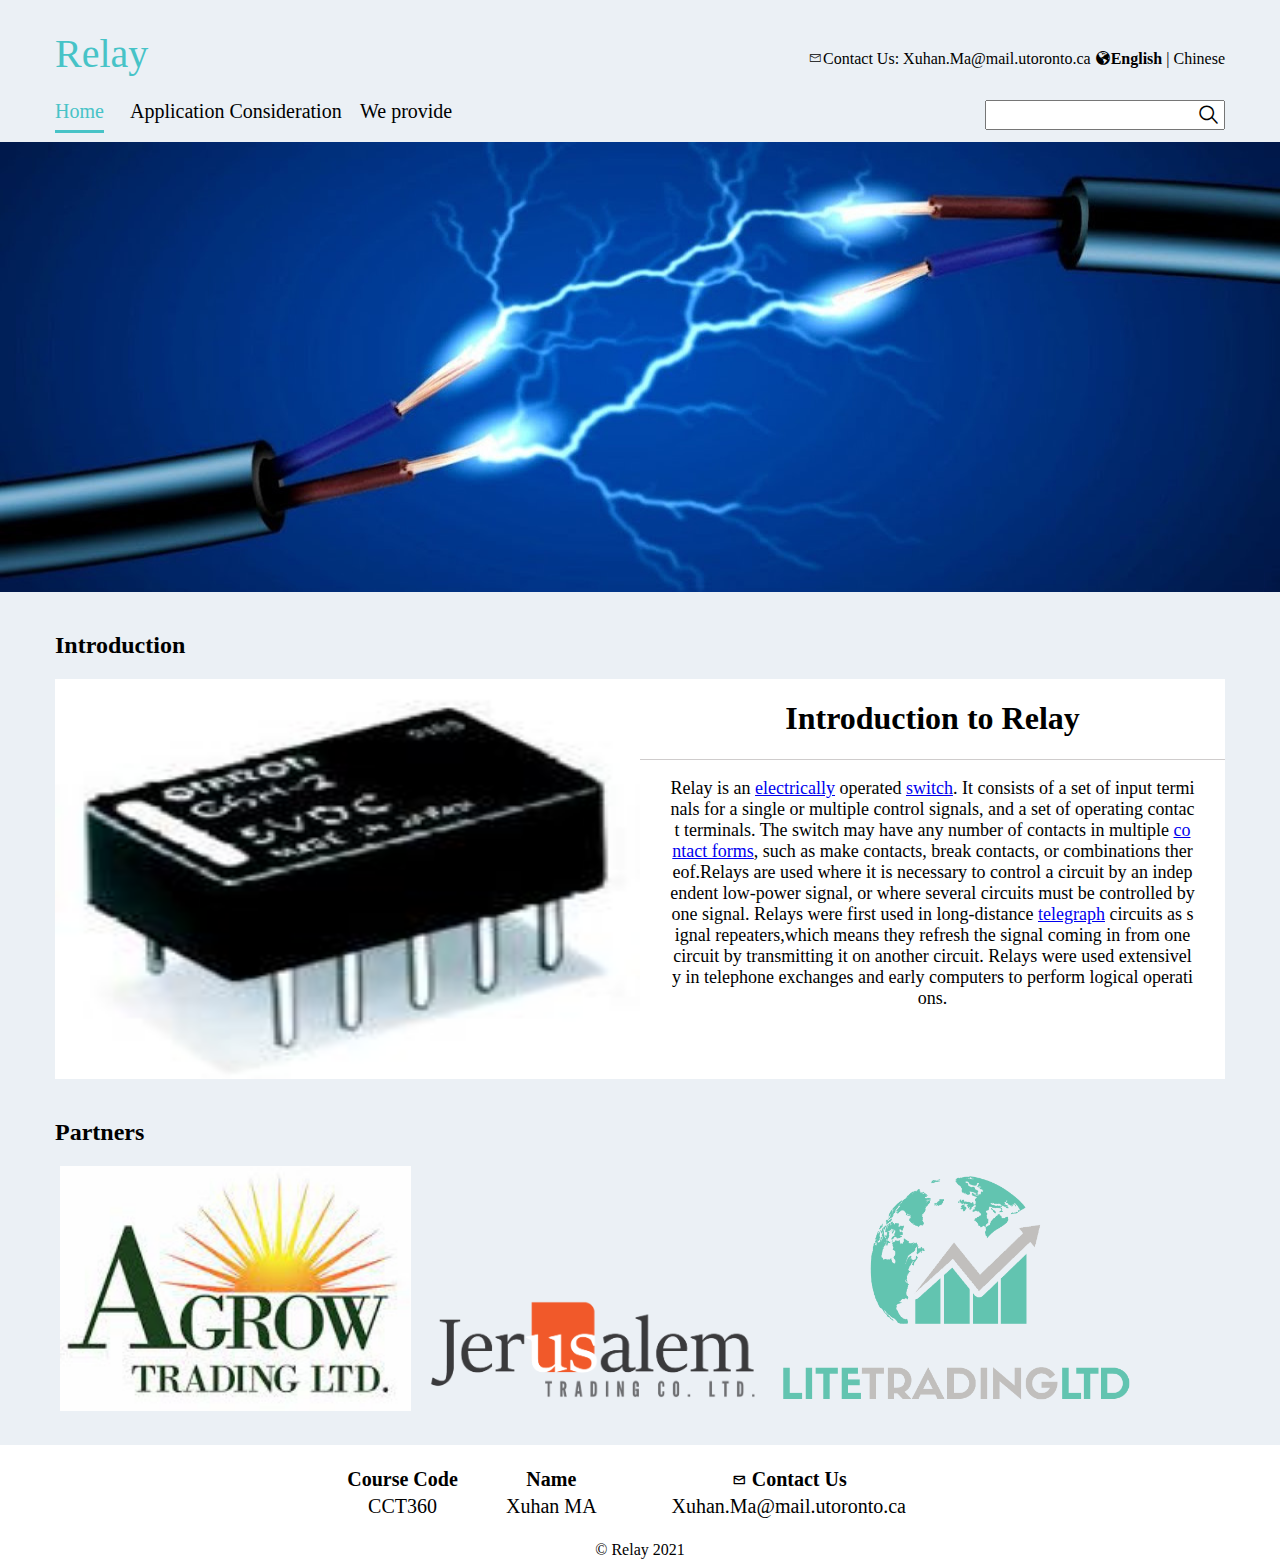
<file: index.html>
<!DOCTYPE html>
<html lang="en">
<!-- Created by Xuhan Ma, with inspiration from https://new.siemens.com/cn/zh.html-->
<head>
    <meta charset="UTF-8">
    <meta name="viewport" content="width=device-width, initial-scale=1.0">
    <title>Introduction</title>
    <link rel="stylesheet" href="css/iconfont.css">
    <link rel="stylesheet" href="css/style.css">
</head>

<body>
    <div class="header">
        <div class="header-main container">
            <span class="logo">Relay</span>
            <div class="icontext">
                <span class="iconfont icon-youxiang">Contact Us: Xuhan.Ma@mail.utoronto.ca </span><span class="iconfont icon-diqiu"><b>English</b> | Chinese</span>
            </div>
            <span class="zhuye"><a class="active" href="index.html">Home</a></span>
            <span class="scjj"><a href="application_consideration.html">Application Consideration</a></span>
            <span class="tg"><a href="we_provide.html">We provide</a></span>
            <input type="search" class="search"><span class="iconfont icon-sousuo"></span>
        </div>
        <div class="img1">
            <img src="images/e1.jpg" alt="">
        </div>

        <div class="t_h2 container">
            <h2>Introduction</h2>
        </div>

        <div class="img_text container">

            <div class="imgs" id="imgss">
                <img src="./images/4.jpg" alt="">

            </div>
            <div class="texts">
                <div class="content_title"><h1>Introduction to Relay</h3></div>
                <div class="content_text">
                <p>
                  Relay is an <a href="https://en.wikipedia.org/wiki/Electric" title="Electric" target="_blank">electrically</a> operated <a href="https://en.wikipedia.org/wiki/Switch" target="_blank" title="Switch">switch</a>.  It consists of a set of input terminals for a single or multiple control signals, and a set of operating contact terminals. The switch may have any number of contacts in multiple <a href="https://en.wikipedia.org/wiki/Appliance_classes" target="_blank" title="Electrical contact">contact forms</a>, such as make contacts, break contacts, or combinations thereof.Relays are used where it is necessary to control a circuit by an independent low-power signal, or where several circuits must be controlled by one signal. Relays were first used in long-distance <a href="https://en.wikipedia.org/wiki/Electrical_telegraph" title="Electrical telegraph" target="_blank">telegraph</a> circuits as signal repeaters,which means they refresh the signal coming in from one circuit by transmitting it on another circuit. Relays were used extensively in telephone exchanges and early computers to perform logical operations.
                </p>
                </div>
            </div>
        </div>
        <div class="t_h2 container">
            <h2 container>Partners</h2>
        </div>

         <div class="container partners">
             <img src="images/partner1.jpg">
             <img src="images/partner2.png">
             <img src="images/partner3.png">
        </div>

        <footer>
            <table>
                <tr><th>Course Code</th><th>Name</th><th><span class="iconfont icon-youxiang"></span> Contact Us</th></tr>
                <tr><td>CCT360</td><td>Xuhan MA</td><td>Xuhan.Ma@mail.utoronto.ca</td></tr>
            </table>
            <p>© Relay 2021</p>
        </footer>
    </div>
</body>

</html>
</file>
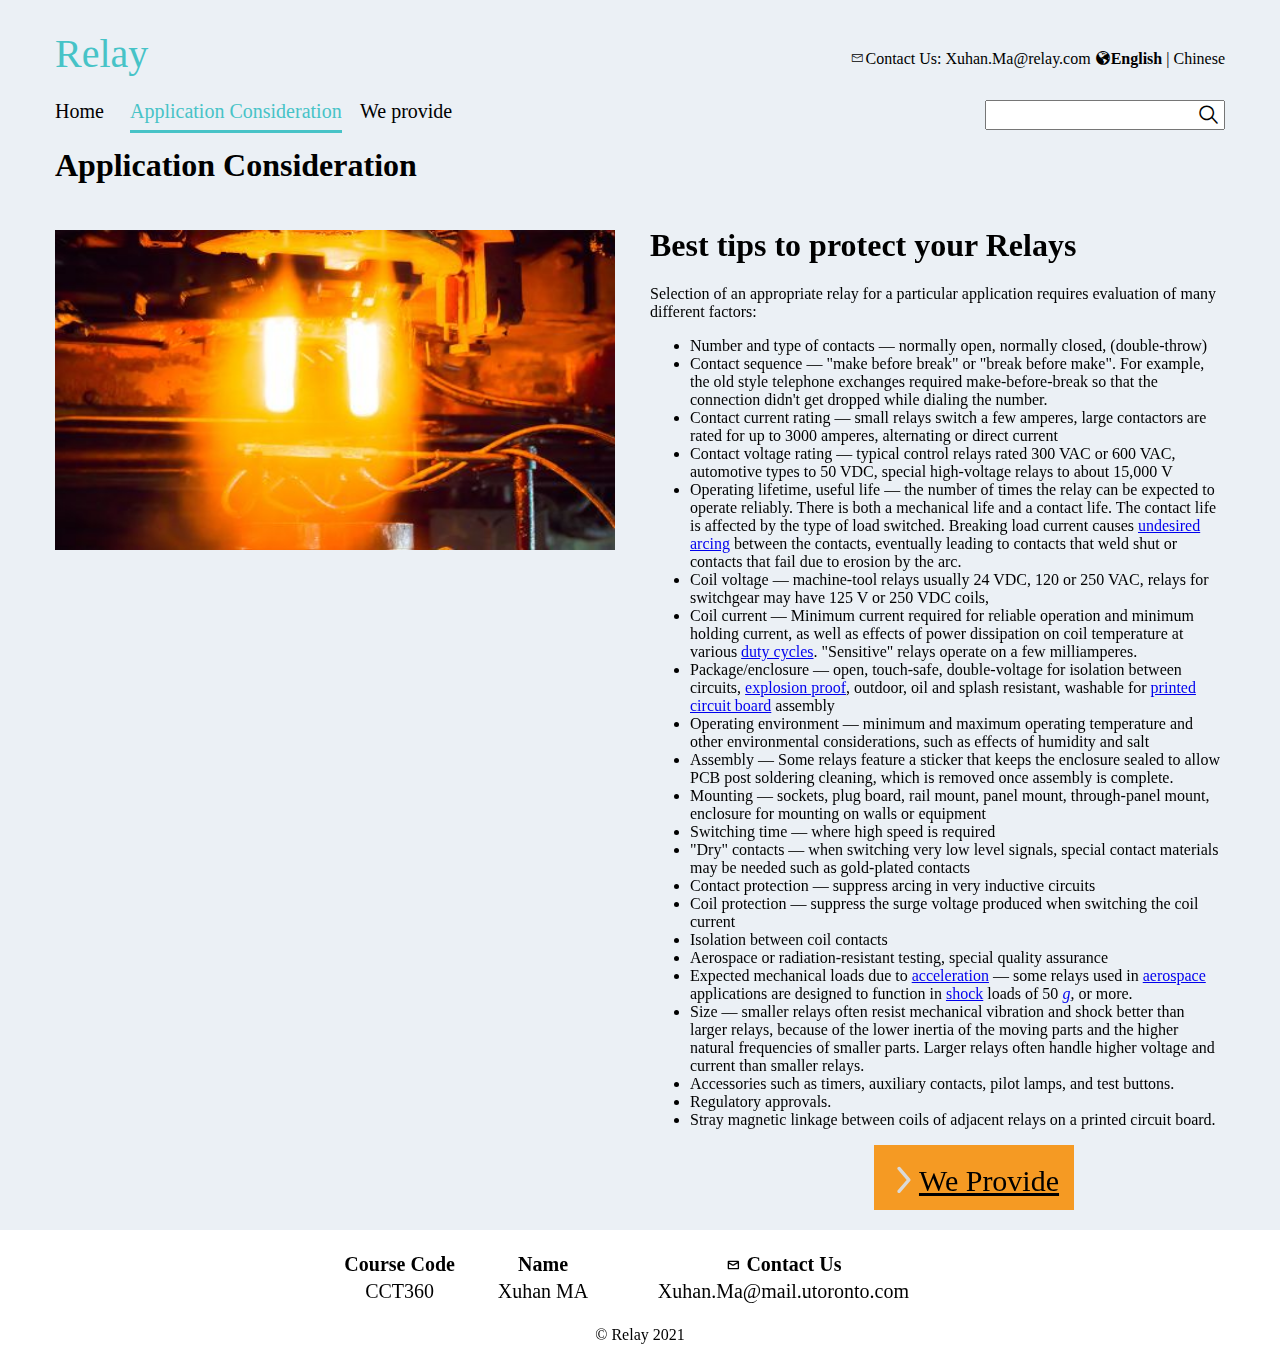
<file: application_consideration.html>
<!DOCTYPE html>
<html lang="en">

<head>
    <meta charset="UTF-8">
    <meta name="viewport" content="width=device-width, initial-scale=1.0">
    <title>Application Conssideration</title>
    <link rel="stylesheet" href="css/iconfont.css">
    <link rel="stylesheet" href="css/style.css">
</head>

<body>
    <div class="container">
        <div class="header-main container">
            <span class="logo">Relay</span>
            <div class="icontext">
                <span class="iconfont icon-youxiang">Contact Us: Xuhan.Ma@relay.com </span><span class="iconfont icon-diqiu"><b>English</b> | Chinese</span>
            </div>
            <span class="zhuye"><a  href="index.html">Home</a></span>
            <span class="scjj"><a class="active" href="application_consideration.html">Application Consideration</a></span>
            <span class="tg"><a href="we_provide.html">We provide</a></span>
            <input type="search" class="search"><span class="iconfont icon-sousuo"></span>
        </div>
        <div class="container" style=" margin-top: 70px;">
            <h1>Application Consideration</h1>
        </div>
        <div class="img_text">
            <div class="image">
                <img src="images/ac.jpeg" alt="" style="width: 560px; height: 100%; padding-bottom: 20px;">
                <iframe width="560" height="315" src="https://www.youtube.com/embed/hdTC0B9rmeU" title="YouTube video player" frameborder="0" allow="accelerometer; autoplay; clipboard-write; encrypted-media; gyroscope; picture-in-picture" allowfullscreen></iframe>
            </div>
            <div class="text">
                <h1>Best tips to protect your Relays</h2>
                <p>Selection of an appropriate relay for a particular application requires evaluation of many different factors:</p>
                <ul><li>Number and type of contacts&nbsp;— normally open, normally closed, (double-throw)</li>
                  <li>Contact sequence&nbsp;— "make before break" or "break before make". For example, the old style telephone exchanges required make-before-break so that the connection didn't get dropped while dialing the number.</li>
                  <li>Contact current rating&nbsp;— small relays switch a few amperes, large contactors are rated for up to 3000 amperes, alternating or direct current</li>
                  <li>Contact voltage rating&nbsp;— typical control relays rated 300 VAC or 600 VAC, automotive types to 50 VDC, special high-voltage relays to about 15,000&nbsp;V</li>
                  <li>Operating lifetime, useful life&nbsp;— the number of times the relay can be expected to operate reliably. There is both a mechanical life and a contact life. The contact life is affected by the type of load switched. Breaking load current causes <a href="https://en.wikipedia.org/wiki/Relay#Undesired_arcing" title="Relay" target="_blank">undesired arcing</a> between the contacts, eventually leading to contacts that weld shut or contacts that fail due to erosion by the arc.</li>
                  <li>Coil voltage&nbsp;— machine-tool relays usually 24 VDC, 120 or 250 VAC, relays for switchgear may have 125 V or 250 VDC coils,</li>
                 <li>Coil current&nbsp;— Minimum current required for reliable operation and minimum holding current, as well as effects of power dissipation on coil temperature at various <a href="https://en.wikipedia.org/wiki/Duty_cycle" title="Duty cycle" target="_blank">duty cycles</a>. "Sensitive" relays operate on a few milliamperes.</li>
                 <li>Package/enclosure&nbsp;— open, touch-safe, double-voltage for isolation between circuits, <a href="https://en.wikipedia.org/wiki/Electrical_equipment_in_hazardous_areas" title="Electrical equipment in hazardous areas" target="_blank">explosion proof</a>, outdoor, oil and splash resistant, washable for <a href="https://en.wikipedia.org/wiki/Printed_circuit_board" title="Printed circuit board" target="_blank">printed circuit board</a> assembly</li>
                 <li>Operating environment&nbsp;— minimum and maximum operating temperature and other environmental considerations, such as effects of humidity and salt</li>
                <li>Assembly&nbsp;— Some relays feature a sticker that keeps the enclosure sealed to allow PCB post soldering cleaning, which is removed once assembly is complete.</li>
                <li>Mounting&nbsp;— sockets, plug board, rail mount, panel mount, through-panel mount, enclosure for mounting on walls or equipment</li>
                <li>Switching time&nbsp;— where high speed is required</li>
                <li>"Dry" contacts&nbsp;— when switching very low level signals, special contact materials may be needed such as gold-plated contacts</li>
                <li>Contact protection&nbsp;— suppress arcing in very inductive circuits</li>
                <li>Coil protection&nbsp;— suppress the surge voltage produced when switching the coil current</li>
                <li>Isolation between coil contacts</li>
                <li>Aerospace or radiation-resistant testing, special quality assurance</li>
                <li>Expected mechanical loads due to <a href="https://en.wikipedia.org/wiki/Acceleration" title="Acceleration" target="_blank">acceleration</a>&nbsp;— some relays used in <a href="https://en.wikipedia.org/wiki/Aerospace" title="Aerospace" target="_blank">aerospace</a> applications are designed to function in <a href="https://en.wikipedia.org/wiki/Shock_(mechanics)" title="Shock (mechanics)" target="_blank">shock</a> loads of 50 <a href="https://en.wikipedia.org/wiki/G-force" title="G-force" target="_blank"><i>g</i></a>, or more.</li>
                <li>Size&nbsp;— smaller relays often resist mechanical vibration and shock better than larger relays, because of the lower inertia of the moving parts and the higher natural frequencies of smaller parts. Larger relays often handle higher voltage and current than smaller relays.</li>
                <li>Accessories such as timers, auxiliary contacts, pilot lamps, and test buttons.</li>
                <li>Regulatory approvals.</li>
                <li>Stray magnetic linkage between coils of adjacent relays on a printed circuit board.</li></ul>
            </div>

        </div>

        <div class="page_button" style="text-align: center;">
            <span class="iconfont icon-jiantou"><a href="./we_provide.html" style="color: #000;">We Provide</a></span>
        </div>


    </div>
    <footer>
        <table>
            <tr><th>Course Code</th><th>Name</th><th><span class="iconfont icon-youxiang"></span> Contact Us</th></tr>
            <tr><td>CCT360</td><td>Xuhan MA</td><td>Xuhan.Ma@mail.utoronto.com</td></tr>
        </table>
        <p>© Relay 2021</p>
    </footer>
</body>

</html>
</file>
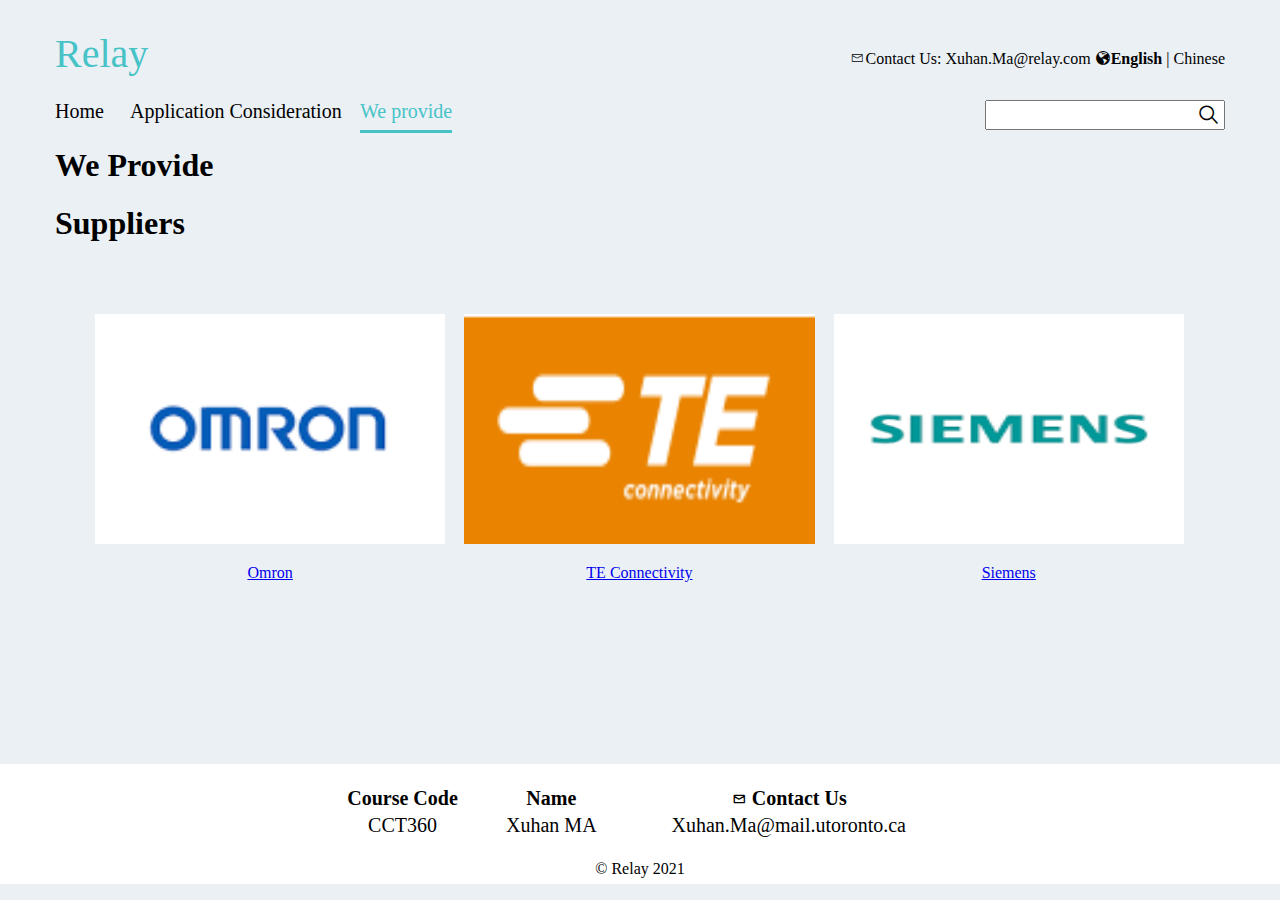
<file: we_provide.html>
<!DOCTYPE html>
<html lang="en">

<head>
    <meta charset="UTF-8">
    <meta name="viewport" content="width=device-width, initial-scale=1.0">
    <title>We Provide</title>
    <link rel="stylesheet" href="css/iconfont.css">
    <link rel="stylesheet" href="css/style.css">
</head>

<body>
    <div class="container">
        <div class="header-main container">
            <span class="logo">Relay</span>
            <div class="icontext">
                <span class="iconfont icon-youxiang">Contact Us: Xuhan.Ma@relay.com </span><span class="iconfont icon-diqiu"><b>English</b> | Chinese</span>
            </div>
            <span class="zhuye"><a href="./index.html">Home</a></span>
            <span class="scjj"><a href="./application_consideration.html">Application Consideration</a></span>
            <span class="tg"><a class="active" href="./we_provide.html">We provide</a></span>
            <input type="search" class="search"><span class="iconfont icon-sousuo"></span>
        </div>
        <div class="container" style=" margin-top: 70px;">
            <h1>We Provide</h1>
        </div>
        <h1>Suppliers</h1>
        <div class="main">
            <ul>
                <li>
                    <a href="https://www.omron.com/" target="_blank"><img src="./images/s1.png" alt="Omron">
                        <p>Omron</p>
                    </a>
                </li>
                <li>
                    <a href="https://www.te.com/" target="_blank"><img src="./images/s2.png" alt="TE Connectivity">
                        <p>TE Connectivity</p>
                    </a>
                </li>
                <li>
                    <a href="https://www.siemens.com/" target="_blank"><img src="./images/s3.png" alt="Siemens">
                        <p>Siemens</p>
                    </a>
                </li>
            </ul>
        </div>

    </div>
    <footer>
        <table>
            <tr><th>Course Code</th><th>Name</th><th><span class="iconfont icon-youxiang"></span> Contact Us</th></tr>
            <tr><td>CCT360</td><td>Xuhan MA</td><td>Xuhan.Ma@mail.utoronto.ca</td></tr>
        </table>
        <p>© Relay 2021</p>
    </footer>
</body>

</html>
</file>
<file: css/iconfont.css>
@font-face {
  font-family: "iconfont"; /* Project id  */
  src: url('iconfont.ttf?t=1621861164807') format('truetype');
}

.iconfont {
  font-family: "iconfont" !important;
  font-size: 16px;
  font-style: normal;
  -webkit-font-smoothing: antialiased;
  -moz-osx-font-smoothing: grayscale;
}

.icon-jiantou:before {
  content: "\e61f";
}

.icon-diqiu:before {
  content: "\e616";
}

.icon-xianrenzhang:before {
  content: "\e658";
}

.icon-shouye:before {
  content: "\e7d3";
}

.icon-ins:before {
  content: "\e664";
}

.icon-facebook:before {
  content: "\e686";
}

.icon-youxiang:before {
  content: "\e69e";
}

.icon-twitter:before {
  content: "\ea90";
}

.icon-xia:before {
  content: "\e603";
}

.icon-sousuo:before {
  content: "\e604";
}
</file>
<file: css/style.css>
body {
    margin: 0;
    padding: 0;
    background-color: #ebf0f5;
}

.container {
    width: 1170px;
    margin: 0 auto;
}

.header-main {
    position: relative;
    margin-top: 30px;
}

.logo {
    font-size: 40px;
    color: rgb(71, 195, 199);
}

.icontext {
    position: absolute;
    top: 20px;
    right: 0;
}

.zhuye {
    position: absolute;
    left: 0;
    top: 70px;
    font-size: 20px;
    color: rgb(71, 195, 199);
    
    
}

.active {
    color: rgb(71, 195, 199) !important;
    border-bottom: 3px solid rgb(71, 195, 199);
    padding-bottom: 8px;
}
.zhuye a {
    color: rgb(0, 0, 0);
    text-decoration: none;
}
.scjj a {
    color: rgb(0, 0, 0);
    text-decoration: none;
}

.scjj {
    position: absolute;
    top: 70px;
    left: 75px;
    font-size: 20px;
    text-decoration: none;
}

.tg {
    position: absolute;
    top: 70px;
    left: 305px;
    font-size: 20px;
    text-decoration: none;
}
.tg a {
    color: rgb(0, 0, 0);
    text-decoration: none;
}

.search {
    position: absolute;
    right: 0;
    top: 70px;
    width: 240px;
    height: 30px;
}

.icon-sousuo {
    position: absolute;
    right: 4px;
    top: 71px;
    font-size: 25px;
}



.img1 {
    margin-top: 65px;
    width: 100%;
    height: 450px;
}

.img1 img {
    width: 100%;
    height: 100%;
}

footer {
    display: block;
    padding-top: 20px;
    text-align: center;
    background-color: #fff;
    height: 100px;
}
footer table{
    margin-left: auto;
    margin-right: auto;
    margin-bottom: 20px;
    width: 50%;
    font-size: 20px;
}
footer table tr{
    padding-bottom: 50px !important;
}

.t_h2 {
    margin-top: 40px;
}

.img_text {
    margin-top: 20px;
    display: flex;
}

.imgs {
    position: relative;
    flex: 1;
    /* width: 50%; */
    background-color: #fff;
    height: 400px;
    /* overflow: hidden; */
}

/* .icon-jiantou {
    position: absolute;
    color: rgb(218, 218, 218);
    font-size: 50px;
    bottom: 10px;
    right: 10px;
    z-index: 1;
} */
.icon-jiantou {
    color: rgb(218, 218, 218);
    font-size: 30px;
}

.imgs img {
    /* position: absolute; */
    float: left;
    width: 100%;
    height: 100%;
}

.texts {
    flex: 1;
    /* width: 50%; */
    background-color: #fff;
    height: 400px;
    text-align: center;
}

.content_title {
    border-bottom: 1px solid rgb(207, 204, 204);
}
.content_text {
    height: 300px;
    padding: 0 30px 0 30px;
    word-wrap: break-word; 
    word-break: break-all;
    font-size: 18px;;
}
.partners {
    margin-bottom: 30px;
}
.partners img {
    width: 30%;
    padding-left: 5px;
}

.page_button {
    display: block;
    font-size: 50px; 
    background-color: rgb(245, 154, 35);
    width: 200px;
    height: 65px;
    margin-bottom: 20px; 
    margin-left: 70%;
}
.image {
    width: 50%;
    height: 320px;
    padding-top: 25px;
}

.text {
    /* text-align: center; */
    width: 50%;
    margin-left: 20px;
    display: block;
}

.main {
    height: 500px;
    display: block;
}

.main li {
    margin-top: 50px;
    width: 31%;
    height: 300px;
    margin-right: 15px;
    display: inline-block;
    list-style: none;
    text-align: center;
}


.main li:nth-child(3) {
    margin-right: 0;
}

.main img {
    width: 100%;
    height: 230px;
}
</file>
